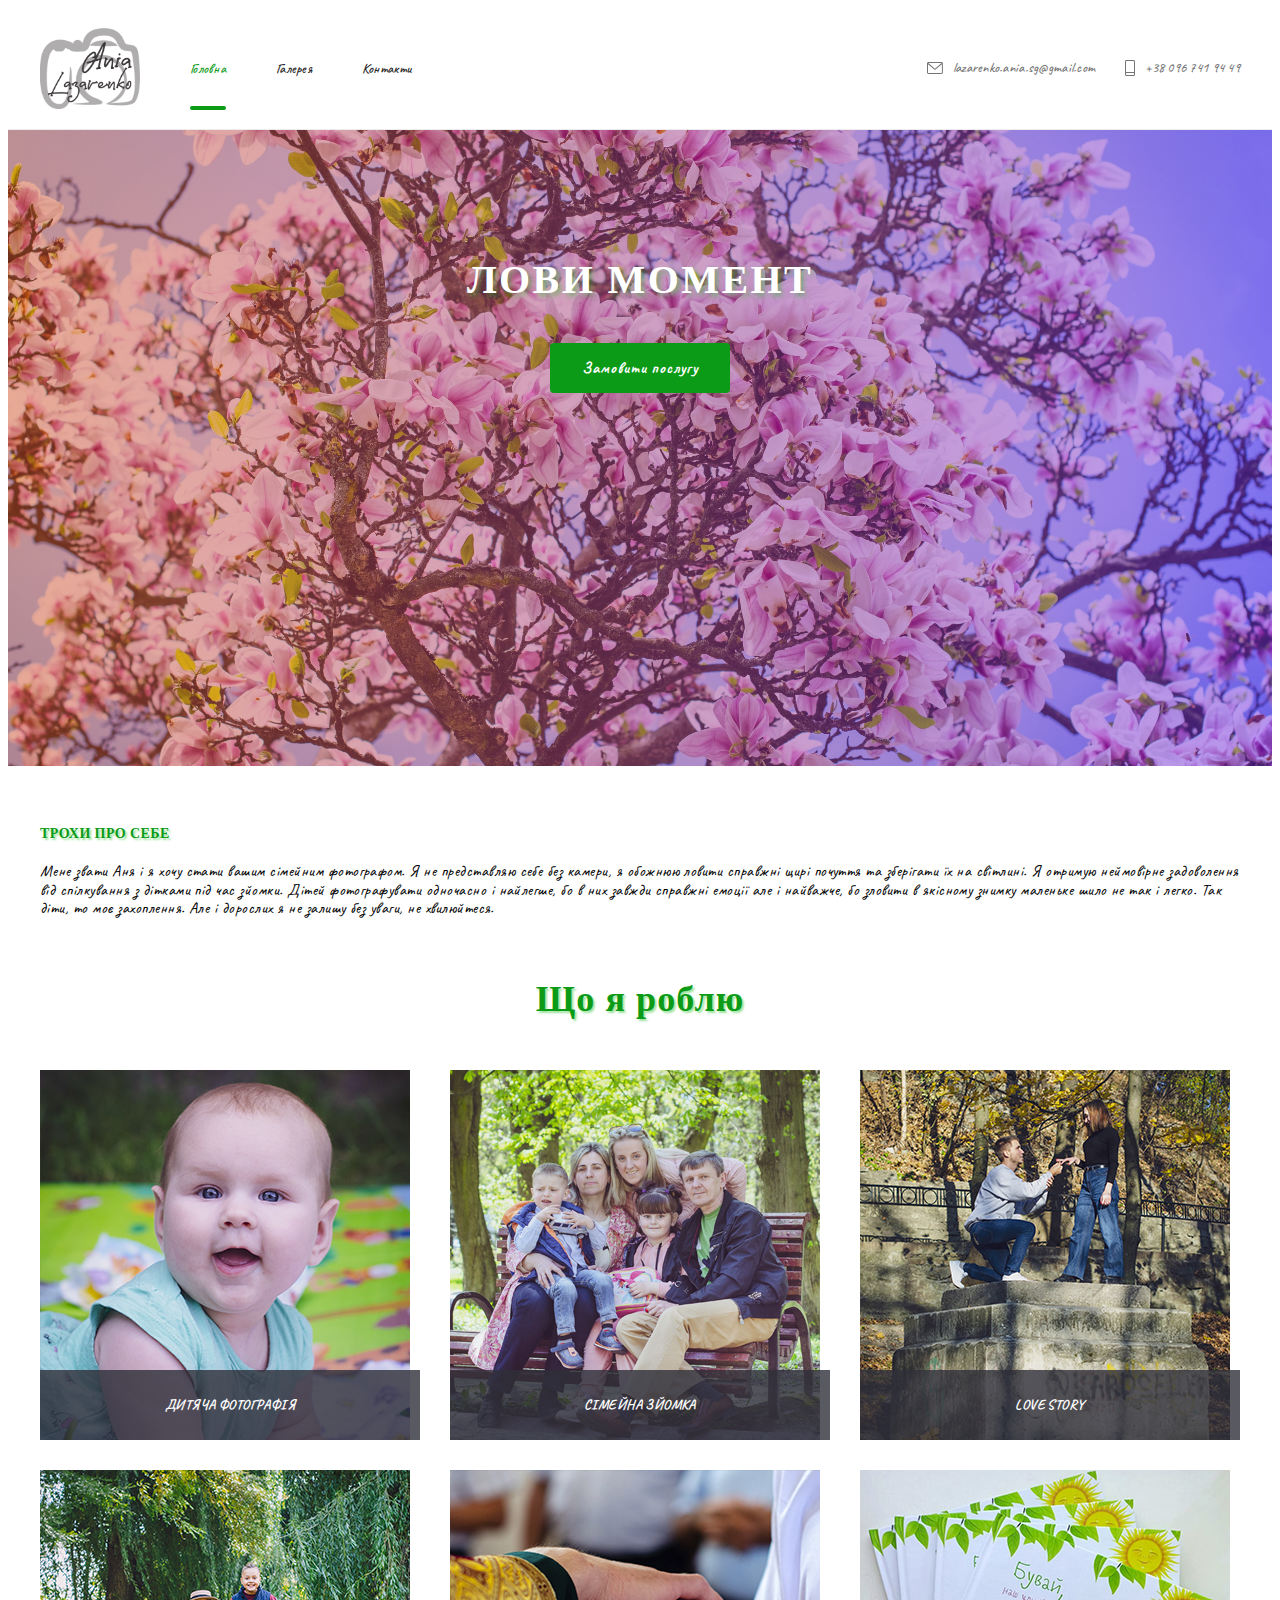
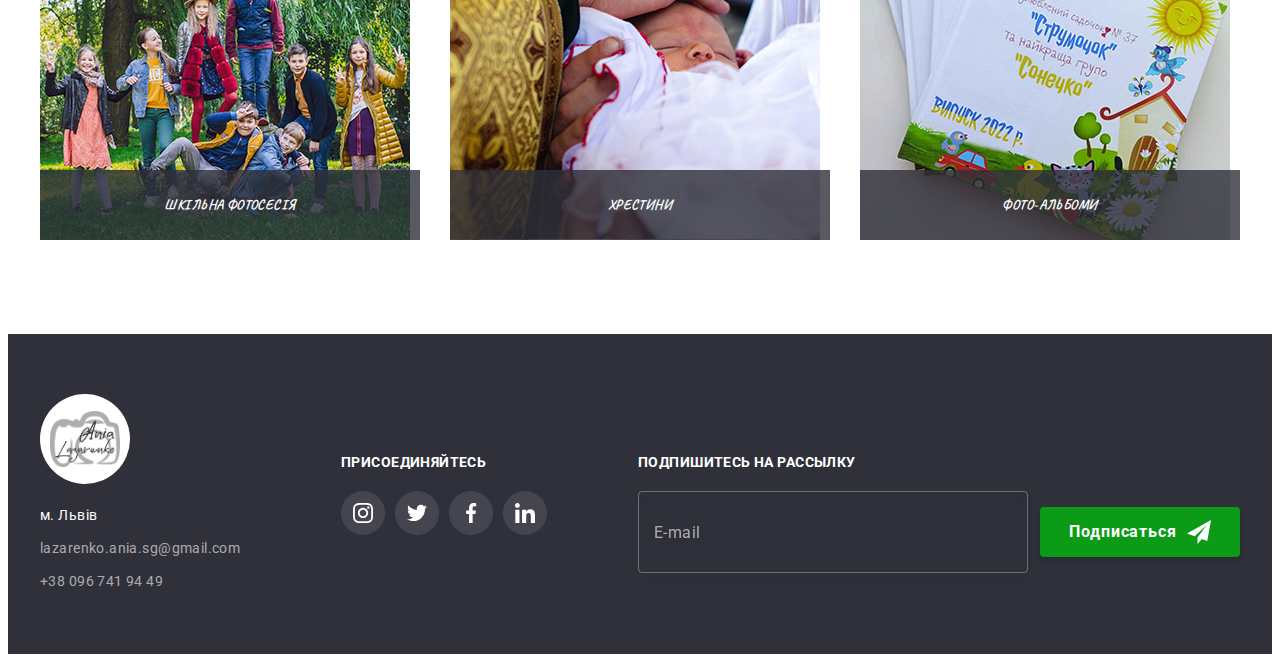
<file: index.html>
<!DOCTYPE html>
<html lang="ua">

<head>
    <meta charset="UTF-8">
    <meta http-equiv="X-UA-Compatible" content="IE=edge">
    <meta name="viewport" content="width=device-width, initial-scale=1.0">

    <title>photographer</title>

    <link rel="stylesheet" href="./css/main.min.css" />
    <link rel="preconnect" href="https://fonts.googleapis.com">
    <link rel="preconnect" href="https://fonts.gstatic.com" crossorigin>
    <link
        href="https://fonts.googleapis.com/css2?family=Raleway:wght@700&family=Roboto:wght@400;500;700;900&display=swap"
        rel="stylesheet">
    <link rel="stylesheet" href="https://cdnjs.cloudflare.com/ajax/libs/modern-normalize/1.1.0/modern-normalize.min.css"
        integrity="sha512-wpPYUAdjBVSE4KJnH1VR1HeZfpl1ub8YT/NKx4PuQ5NmX2tKuGu6U/JRp5y+Y8XG2tV+wKQpNHVUX03MfMFn9Q=="
        crossorigin="anonymous" referrerpolicy="no-referrer" />

    <link
        href="https://fonts.googleapis.com/css2?family=Caveat:wght@400;500;600&family=Montserrat:wght@400;700&family=Press+Start+2P&family=Raleway:wght@700&family=Roboto:wght@400;500;700&display=swap"
        rel="stylesheet">

</head>

<body>
    <header class="header">
        <div class="container">
            <nav class="nav">
                <a lang="en" href="./index.html" class="logo nav__logo link">
                    <img src="./imeges/lazarenko.png" alt="Анна Лазаренко" width="100">
                </a>

                <ul class="menu list">
                    <li class="menu__item">
                        <a href="./index.html" class="menu__link link current">Головна</a>
                    </li>
                    <li class="menu__item">
                        <a href="./portfolio.html" class="menu__link link">Галерея</a>
                    </li>
                    <li class="menu__item">
                        <a href="" class="menu__link link">Контакти</a>
                    </li>
                </ul>
            </nav>
            <ul class="list contact">
                <li class="contact__item">
                    <a href="mailto:lazarenko.ania.sg@gmail.com" class="contact__our contact__our-top link">
                        <svg class="contact__icon" width="16" height="12">
                            <use href="./imeges/icons.svg#icon-envelope"></use>
                        </svg>
                        lazarenko.ania.sg@gmail.com</a>
                </li>
                <li class="contact__item">
                    <a href="tel:+380967419449" class="contact__our contact__our-bottom link">
                        <svg class="contact__icon" width="10" height="16">
                            <use href="./imeges/icons.svg#icon-phone"></use>
                        </svg>
                        +38 096 741 94 49</a>
                </li>
            </ul>

            <button type="button" class="menu-open-btn">
                <svg class="mobil__icon" width="40" height="40" aria-label="переключатель мобильног меню">
                    <use href="./imeges/icons.svg#icon-mob-open" class="mobil__icon-open"></use>
                </svg>
            </button>



            <div class="mobil is-hidden">

                <div class="mobil-container">
                    <nav class="mobil-nav">
                        <button type="button" class="mobil__button">
                            <svg class="mobil__icon" width="40" height="40" aria-label="переключатель мобильног меню">
                                <use href="./imeges/icons.svg#icon-mob-close" class="mobil__icon-close"></use>
                            </svg>
                        </button>
                        <ul class="mob-menu list">
                            <li class="mob-menu__item">
                                <a href="./index.html" class="mob-menu__link link current">Головна</a>
                            </li>
                            <li class="mob-menu__item">
                                <a href="./portfolio.html" class="mob-menu__link link">Галерея</a>
                            </li>
                            <li class="mob-menu__item">
                                <a href="" class="mob-menu__link link">Контакты</a>
                            </li>
                        </ul>
                    </nav>
                    <div>
                        <div class="mob-menu_bottom">
                            <ul class="list mob-contact">

                                <li class="mob-contact__item">
                                    <a href="tel:+380967419449" class="mob-contact__our tel link">
                                        +38 096 741 94 49</a>

                                </li>
                                <li class="mob-contact__item">
                                    <a href="mailto:lazarenko.ania.sg@gmail.com" class="mob-contact__our mail link">
                                        lazarenko.ania.sg@gmail.com</a>
                                </li>
                            </ul>
                        </div>
                        <ul class="social-networks list">
                            <li class="social-networks__item">
                                <a href="" class="social-networks__link link">Instagram</a>
                            </li>
                            <li class="social-networks__item">
                                <a href="" class="social-networks__link link">Twitter</a>
                            </li>
                            <li class="social-networks__item">
                                <a href="" class="social-networks__link link">Facebook</a>
                            </li>
                            <li class="social-networks__item">
                                <a href="" class="social-networks__link link">LinkedIn</a>
                            </li>
                        </ul>
                    </div>
                </div>



            </div>
        </div>
    </header>




    <main>
        <section class="hero">
            <div class="container">
                <h1 class="hero-title">Лови момент</h1>
                <button data-modal-open type="button" class="hero-button button">
                    Замовити послугу
                </button>
            </div>
        </section>


        <section class="about">
            <div class="container">
                <h2 class="about-title">Трохи про себе</h2>
                <p class="about-text">Мене звати Аня і я хочу стати вашим сімейним фотографом. Я не представляю себе без
                    камери,
                    я обожнюю ловити справжні щирі почуття та зберігати їх на світлині. Я отримую неймовірне задоволення
                    від спілкування з дітками під час
                    зйомки. Дітей фотографувати одночасно і найлегше, бо в них завжди справжні емоції але і найважче, бо
                    зловити в
                    якісному знимку маленьке шило не так і легко. Так діти, то моє захоплення. Але і дорослих я не
                    залишу без уваги, не хвилюйтеся. </p>
            </div>
        </section>

        <section class="we-doing">
            <div class="container">
                <h2 class="we-doing-title  title">Що я роблю</h2>
                <ul class="list we-doing-list ">
                    <li class="we-doing-item">
                        <img src="./imeges/children.jpg" alt="дитина" width="370" />
                        <p class="we-doing-img-title">Дитяча фотографія</p>

                    </li>
                    <li class="we-doing-item">
                        <img src="./imeges/femily.jpg" alt="сім'я" width="370" />
                        <p class="we-doing-img-title">Сімейна зйомка</p>
                    </li>
                    <li class="we-doing-item">
                        <img src="./imeges/love-story.jpg" alt="закохані" width="370" />
                        <p class="we-doing-img-title" lang="en">love story</p>
                    </li>
                    <li class="we-doing-item">
                        <img src="./imeges/clas.jpg" alt="однокласники" width="370" />
                        <p class="we-doing-img-title">шкільна фотосесія</p>

                    </li>
                    <li class="we-doing-item">
                        <img src="./imeges/christening.jpg" alt="хрещення дитини" width="370" />
                        <p class="we-doing-img-title">Хрестини</p>
                    </li>
                    <li class="we-doing-item">
                        <img src="./imeges/albom.jpg" alt="фото-альбоми" width="370" />
                        <p class="we-doing-img-title">фото-альбоми</p>
                    </li>
                </ul>
            </div>
        </section>

        <!-- <section class="team">
            <div class="container">
                <h2 class="team-title title">Наша команда</h2>
                <ul class="team-list list">
                    <li class="team-item">
                        <picture>
                            <source srcset="./imeges/igor.jpg 1x, ./imeges/igor-2x.jpg 2x" media="(min-width: 1200px)">
                            <source srcset="./imeges/igor-tabl.jpg 1x, ./imeges/igor-tabl-2x.jpg 2x"
                                media="(min-width: 768px)">
                            <source srcset="./imeges/igor-mob.jpg 1x, ./imeges/igor-mob-2x.jpg 2x"
                                media="(min-width: 480px)">
                            <img src="./imeges/igor-mob.jpg" alt="Игорь Демьяненко" class="team-img" width="450" />
                        </picture>
                        <div class="team-name">
                            <h3 class="team-post-title">Игорь Демьяненко</h3>
                            <p lang="en" class="team-text">Product Designer</p>
                            <ul class="masters-soc-list list">
                                <li class="masters-soc-item">
                                    <a href="" class="masters-soc-link link">
                                        <svg class="masters-soc-icon" width="20" height="20">
                                            <use href="./imeges/icons.svg#icon-instagram"></use>
                                        </svg>
                                    </a>
                                </li>
                                <li class="masters-soc-item">
                                    <a href="" class="masters-soc-link link">
                                        <svg class="masters-soc-icon" width="20" height="20">
                                            <use href="./imeges/icons.svg#icon-twitter"></use>
                                        </svg>
                                    </a>
                                </li>
                                <li class="masters-soc-item">
                                    <a href="" class="masters-soc-link link">
                                        <svg class="masters-soc-icon" width="20" height="20">
                                            <use href="./imeges/icons.svg#icon-facebook"></use>
                                        </svg>
                                    </a>
                                </li>

                                <li class="masters-soc-item">
                                    <a href="" class="masters-soc-link link">
                                        <svg class="masters-soc-icon" width="20" height="20">
                                            <use href="./imeges/icons.svg#icon-linkedin"></use>
                                        </svg>
                                    </a>
                                </li>
                            </ul>

                        </div>
                    </li>

                    <li class="team-item">
                        <picture>
                            <source srcset="./imeges/olga.jpg 1x, ./imeges/olga-2x.jpg 2x" media="(min-width: 1200px)">
                            <source srcset="./imeges/olga-tabl.jpg 1x, ./imeges/olga-tabl-2x.jpg 2x"
                                media="(min-width: 768px)">
                            <source srcset="./imeges/olga-mob.jpg 1x, ./imeges/olga-mob-2x.jpg 2x"
                                media="(min-width: 480px)">
                            <img src="./imeges/olga-mob.jpg" alt="Ольга Репина" class="team-img" width="450" />
                        </picture>

                        <div class="team-name">
                            <h3 class="team-post-title">Ольга Репина</h3>
                            <p lang="en" class="team-text">Frontend Developer</p>
                            <ul class="masters-soc-list list">
                                <li class="masters-soc-item">
                                    <a href="" class="masters-soc-link link">
                                        <svg class="masters-soc-icon" width="20" height="20">
                                            <use href="./imeges/icons.svg#icon-instagram"></use>
                                        </svg>
                                    </a>
                                </li>
                                <li class="masters-soc-item">
                                    <a href="" class="masters-soc-link link">
                                        <svg class="masters-soc-icon" width="20" height="20">
                                            <use href="./imeges/icons.svg#icon-twitter"></use>
                                        </svg>
                                    </a>
                                </li>
                                <li class="masters-soc-item">
                                    <a href="" class="masters-soc-link link">
                                        <svg class="masters-soc-icon" width="20" height="20">
                                            <use href="./imeges/icons.svg#icon-facebook"></use>
                                        </svg>
                                    </a>
                                </li>

                                <li class="masters-soc-item">
                                    <a href="" class="masters-soc-link link">
                                        <svg class="masters-soc-icon" width="20" height="20">
                                            <use href="./imeges/icons.svg#icon-linkedin"></use>
                                        </svg>
                                    </a>
                                </li>
                            </ul>
                        </div>
                    </li>

                    <li class="team-item">
                        <picture>
                            <source srcset="./imeges/nikoly.jpg 1x, ./imeges/nikoly-2x.jpg 2x"
                                media="(min-width: 1200px)">
                            <source srcset="./imeges/nikoly-tabl.jpg 1x, ./imeges/nikoly-tabl-2x.jpg 2x"
                                media="(min-width: 768px)">
                            <source srcset="./imeges/nikoly-mob.jpg 1x, ./imeges/nikoly-mob-2x.jpg 2x"
                                media="(min-width: 480px)">
                            <img src="./imeges/nikoly-mob.jpg" alt="Николай Тарасов" class="team-img" width="450" />
                        </picture>
                        <div class="team-name">
                            <h3 class="team-post-title">Николай Тарасов</h3>
                            <p lang="en" class="team-text">Marketing</p>
                            <ul class="masters-soc-list list">
                                <li class="masters-soc-item">
                                    <a href="" class="masters-soc-link link">
                                        <svg class="masters-soc-icon" width="20" height="20">
                                            <use href="./imeges/icons.svg#icon-instagram"></use>
                                        </svg>
                                    </a>
                                </li>
                                <li class="masters-soc-item">
                                    <a href="" class="masters-soc-link link">
                                        <svg class="masters-soc-icon" width="20" height="20">
                                            <use href="./imeges/icons.svg#icon-twitter"></use>
                                        </svg>
                                    </a>
                                </li>
                                <li class="masters-soc-item">
                                    <a href="" class="masters-soc-link link">
                                        <svg class="masters-soc-icon" width="20" height="20">
                                            <use href="./imeges/icons.svg#icon-facebook"></use>
                                        </svg>
                                    </a>
                                </li>

                                <li class="masters-soc-item">
                                    <a href="" class="masters-soc-link link">
                                        <svg class="masters-soc-icon" width="20" height="20">
                                            <use href="./imeges/icons.svg#icon-linkedin"></use>
                                        </svg>
                                    </a>
                                </li>
                            </ul>
                        </div>
                    </li>

                    <li class="team-item">
                        <picture>
                            <source srcset="./imeges/mihail.jpg 1x, ./imeges/mihail-2x.jpg 2x"
                                media="(min-width: 1200px)">
                            <source srcset="./imeges/mihail-tabl.jpg 1x, ./imeges/mihail-tabl-2x.jpg 2x"
                                media="(min-width: 768px)">
                            <source srcset="./imeges/mihail-mob.jpg 1x, ./imeges/mihail-mob-2x.jpg 2x"
                                media="(min-width: 480px)">
                            <img src="./imeges/mihail-mob.jpg" alt="Михаил Ермаков" class="team-img" width="450" />
                        </picture>


                        <div class="team-name">
                            <h3 class="team-post-title">Михаил Ермаков</h3>
                            <p lang="en" class="team-text">UI Designer</p>
                            <ul class="masters-soc-list list">
                                <li class="masters-soc-item">
                                    <a href="" class="masters-soc-link link">
                                        <svg class="masters-soc-icon" width="20" height="20">
                                            <use href="./imeges/icons.svg#icon-instagram"></use>
                                        </svg>
                                    </a>
                                </li>
                                <li class="masters-soc-item">
                                    <a href="" class="masters-soc-link link">
                                        <svg class="masters-soc-icon" width="20" height="20">
                                            <use href="./imeges/icons.svg#icon-twitter"></use>
                                        </svg>
                                    </a>
                                </li>
                                <li class="masters-soc-item">
                                    <a href="" class="masters-soc-link link">
                                        <svg class="masters-soc-icon" width="20" height="20">
                                            <use href="./imeges/icons.svg#icon-facebook"></use>
                                        </svg>
                                    </a>
                                </li>

                                <li class="masters-soc-item">
                                    <a href="" class="masters-soc-link link">
                                        <svg class="masters-soc-icon" width="20" height="20">
                                            <use href="./imeges/icons.svg#icon-linkedin"></use>
                                        </svg>
                                    </a>
                                </li>
                            </ul>
                        </div>
                    </li>
                </ul>
            </div>
        </section> -->

        <!-- <section class="client">
            <div class="container">
                <h2 class="client-title title">Постоянные клиенты</h2>
                <ul class="client-list list">
                    <li class="client-item">
                        <a href="" class="client-link link">
                            <svg class="client-icon" width="106" height="60">
                                <use href="./imeges/icons.svg#icon-ya"></use>
                            </svg>
                        </a>
                    </li>
                    <li class="client-item">
                        <a href="" class="client-link link">
                            <svg class="client-icon" width="106" height="60">
                                <use href="./imeges/icons.svg#icon-teg"></use>
                            </svg>
                        </a>
                    </li>
                    <li class="client-item">
                        <a href="" class="client-link link">
                            <svg class="client-icon" width="106" height="60">
                                <use href="./imeges/icons.svg#icon-company"></use>
                            </svg>
                        </a>
                    </li>
                    <li class="client-item">
                        <a href="" class="client-link link">
                            <svg class="client-icon" width="106" height="60">
                                <use href="./imeges/icons.svg#icon-foster"></use>
                            </svg>
                        </a>
                    </li>
                    <li class="client-item">
                        <a href="" class="client-link link">
                            <svg class="client-icon" width="106" height="60">
                                <use href="./imeges/icons.svg#icon-brend"></use>
                            </svg>
                        </a>
                    </li>
                    <li class="client-item">
                        <a href="" class="client-link link">
                            <svg class="client-icon" width="106" height="60">
                                <use href="./imeges/icons.svg#icon-tegline"></use>
                            </svg>
                        </a>
                    </li>
                </ul>
            </div>
        </section> -->

    </main>

    <footer class="footer">
        <div class="container footer-container">
            <div class="address-join">
              
                    <div class="logo-address">
                        <div class="logo-address-footer">
                        <a lang="en" href="./index.html" class="logo footer__logo link">
                            <img src="./imeges/lazarenko.png" alt="Анна Лазаренко" width="100">
                        </a>
                        </div>
                        <address class="footer-address">
                            <ul class="list">
                                <li class="footer-address-city"> м. Львів </li>
                                <li class="footer-item"><a href="mailto:lazarenko.ania.sg@gmail.com"
                                        class="link footer-address-contact">lazarenko.ania.sg@gmail.com</a>
                                </li>
                                <li class="footer-item"> <a href="tel:+380967419449"
                                        class="link footer-address-contact">+38
                                        096
                                        741
                                        94 49</a>
                                </li>
                            </ul>
                        </address>
                    </div>
                
                <div class="footer-join">
                    <p class="footer-join-title">присоединяйтесь</p>
                    <ul class="join-list list">
                        <li class="join-item">
                            <a href="" class="join-link link">
                                <svg class="join-icon" width="20" height="20">
                                    <use href="./imeges/icons.svg#icon-instagram"></use>
                                </svg>
                            </a>
                        </li>
                        <li class="join-item">
                            <a href="" class="join-link link">
                                <svg class="join-icon" width="20" height="20">
                                    <use href="./imeges/icons.svg#icon-twitter"></use>
                                </svg>
                            </a>
                        </li>
                        <li class="join-item">
                            <a href="" class="join-link link">
                                <svg class="join-icon" width="20" height="20">
                                    <use href="./imeges/icons.svg#icon-facebook"></use>
                                </svg>
                            </a>
                        </li>

                        <li class="masters-soc-item">
                            <a href="" class="join-link link">
                                <svg class="join-icon" width="20" height="20">
                                    <use href="./imeges/icons.svg#icon-linkedin"></use>
                                </svg>
                            </a>
                        </li>
                    </ul>
                </div>
            </div>
            <div class="subscribe">
                <p class="subscribe-title">Подпишитесь на рассылку</p>
                <form class="subscribe-form">
                    <label class="subscribe-label">
                        <input type="email" class="subscribe-email-input" name="e-mail" placeholder="E-mail" required>
                    </label>

                    <button type="submit" class="button subscribe-button">Подписаться
                        <svg class="subscribe-icon" width="24" height="24">
                            <use href="./imeges/icons.svg#icon-send"></use>
                        </svg>
                    </button>
                </form>


            </div>

        </div>


    </footer>
    <!-- 
    <div data-modal class="backdrop is-hidden">
        <div class="modal">
            <p class="modal-title">Оставьте свои данные, мы вам перезвоним</p>
            <button data-modal-close type="button" class="modal-button">
                <svg class="modal-button-icon" width="30" height="30">
                    <use href="./imeges/icons.svg#icon-close"></use>
                </svg>
            </button>

            <form class="modal-form">
                <label class="modal-label">
                    Имя
                    <span class="modal-span">
                        <input type="text" class="modal-input" name="user-name" placeholder=" " required>
                        <svg class="modal-icon" width="18" height="18">
                            <use href="./imeges/icons.svg#icon-person"></use>
                        </svg>
                    </span>
                </label>

                <label class="modal-label">
                    Телефон
                    <span class="modal-span">
                        <input type="tel" class="modal-input" name="phone" placeholder=" " required>
                        <svg class="modal-icon" width="18" height="18">
                            <use href="./imeges/icons.svg#icon-phone-form"></use>
                        </svg>
                    </span>
                </label>

                <label class="modal-label">
                    Почта
                    <span class="modal-span">
                        <input type="email" class="modal-input" name="email" placeholder=" " required>
                        <svg class="modal-icon" width="18" height="18">
                            <use href="./imeges/icons.svg#icon-email"></use>
                        </svg>

                    </span>

                </label>
                <label class="modal-label">
                    Комментарий
                    <textarea name="modal-textarea" class="modal-textarea" placeholder="Введите текст"></textarea>
                </label>
                <div class="box-good">
                    <input type="checkbox" id="good" class="check-input">
                    <label class="check-label" for="good">
                        <span class="box-icon"></span>
                        Соглашаюсь с рассылкой и принимаю
                        <a href="" class="check-link"> Условия договора</a>
                    </label>

                </div>

                <button type="submit" class="button modal-but">Отправить</button>


            </form>

        </div>
    </div> -->

    <!-- <script src="./js/modal.js"></script> -->
    <script src="./js/menu.js"></script>
</body>

</html>
</file>
<file: css/main.min.css>
:root{--title-color: #212121;--second-title-color: #212121;--accent-color: #0b9b17;--accent-second-color: #FFFFFF;--nav-color: #212121;--text-color: #757575;--background-accent-color: #2F303A;--background-color: #FFFFFF;--portfolio-button-color: #212121;--background-section-color: #F5F4FA;--icon-color: #AFB1B8}.visually-hidden{position:absolute;width:1px;height:1px;margin:-1px;border:0;padding:0;white-space:nowrap;clip-path:inset(100%);clip:rect(0 0 0 0);overflow:hidden}body{font-family:"Caveat",san-serif;background:var(--background-color)}.list{list-style:none}.title{font-weight:700;font-size:36px;line-height:42px;text-align:center;letter-spacing:.03em;color:var(--title-color)}.button{border-radius:4px;cursor:pointer;padding:0px;border:0}p,h1,h2,h3,h4,h5,h6{margin:0}ul{margin:0;padding-left:0}.link{text-decoration:none}.container{padding-left:15px;padding-right:15px;margin:0 auto}@media screen and (min-width: 480px){.container{max-width:480px}}@media screen and (min-width: 768px){.container{max-width:768px}}@media screen and (min-width: 1200px){.container{max-width:1200px}}img{display:block;max-width:100%;height:auto}.logo{padding:20px 0;margin-right:50px}.logo.footer__logo{padding:0;margin:0}.header{border-bottom:1px solid #ececec;background-color:var(--background-color)}.header .container{display:flex}.nav{display:flex;align-items:center}.menu{display:none}@media screen and (min-width: 768px){.menu{display:flex}}.contact{display:none}@media screen and (min-width: 768px){.contact{display:block;margin-left:auto}}@media screen and (min-width: 1200px){.contact{display:flex;margin-left:auto;align-items:center;justify-content:center}}.menu__link{font-family:"Caveat";font-weight:500;font-size:14px;line-height:1.4;letter-spacing:.02em;color:var(--nav-color);display:block;padding:32px 0;transition:color 250ms cubic-bezier(0.4, 0, 0.2, 1)}.contact__item:not(:last-child){margin-right:50px}@media screen and (min-width: 768px){.contact__item:not(:last-child){margin-right:0;margin-bottom:10px}}@media screen and (min-width: 1200px){.contact__item:not(:last-child){margin-right:30px;margin-bottom:0}}.contact__our.contact__our-top{padding-top:40px}@media screen and (min-width: 1200px){.contact__our.contact__our-top{padding-top:32px;padding-bottom:32px}}.contact__our.contact__our-bottom{padding-bottom:40px}@media screen and (min-width: 1200px){.contact__our.contact__our-bottom{padding-top:32px;padding-bottom:32px}}.menu__link:hover,.menu__link:focus,.contact__our:hover,.contact__our:focus{color:var(--accent-color)}.contact__our{display:flex;padding:32px 0;align-items:center;font-family:"Caveat";font-weight:500;font-size:14px;line-height:1.14;letter-spacing:.02em;color:var(--text-color);fill:var(--text-color);transition:color 250ms cubic-bezier(0.4, 0, 0.2, 1)}@media screen and (min-width: 768px){.contact__our{padding:0}}.menu__link.link.current{color:var(--accent-color)}.contact__icon{display:flex;margin-right:10px;justify-content:center;align-items:center;fill:currentColor}.menu__item{position:relative}.menu__item:not(:last-child){margin-right:50px}@media screen and (min-width: 768px){.current::after{content:"";position:absolute;display:block;bottom:0;width:100%;height:4px;background:var(--accent-color);border-radius:2px}}.menu-open-btn{display:block;margin-left:auto;background-color:rgba(0,0,0,0);border:none;transition:fill 250ms cubic-bezier(0.4, 0, 0.2, 1)}@media screen and (min-width: 768px){.menu-open-btn{display:none}}.menu-open-btn:hover,.menu-open-btn:focus{fill:var(--accent-color)}.hero{background-color:var(--background-accent-color);padding-top:118px;padding-bottom:118px;background-image:linear-gradient(to right, rgba(226, 77, 23, 0.4), rgba(104, 26, 248, 0.4)),url("../imeges/hero.jpg");height:400px;max-width:1600px;margin-left:auto;margin-right:auto;background-repeat:no-repeat;background-size:cover;background-position:center}.hero-title{margin-bottom:30px;max-width:360px;margin-left:auto;margin-right:auto;font-family:"Press+Start+2P",san-serif;font-weight:900;font-size:40px;line-height:1.62;text-align:center;letter-spacing:.06em;text-transform:uppercase;color:var(--accent-second-color);text-shadow:3px 3px 5px rgba(13,184,13,.4)}.hero-button{margin:0 auto;padding:10px 32px;font-family:"Caveat";font-weight:700;font-size:16px;line-height:1.88;display:flex;align-items:center;text-align:center;letter-spacing:.06em;color:var(--accent-second-color);background:var(--accent-color)}.about{padding-top:60px;padding-bottom:60px}.about-title{font-family:"Press+Start+2P&family";margin-bottom:20px;font-size:14px;line-height:16px;letter-spacing:.03em;text-transform:uppercase;color:var(--accent-color);text-shadow:2px 2px 2px rgba(13,184,13,.4)}.about-text{font-family:"Caveat";font-size:16px;line-height:1.17;letter-spacing:.03em}.we-doing{padding-bottom:94px}.we-doing-title{font-family:"Press+Start+2P&family";color:var(--accent-color);text-shadow:2px 2px 2px rgba(13,184,13,.4)}.we-doing-list{display:flex;margin-top:50px;gap:30px;flex-wrap:wrap}.we-doing-item{position:relative}@media screen and (min-width: 768px){.we-doing-item{width:calc((100% - 30px)/2)}}@media screen and (min-width: 1200px){.we-doing-item{width:calc((100% - 60px)/3)}}.we-doing-img-title{position:absolute;bottom:0;display:flex;font-family:"Caveat";font-style:normal;font-weight:400;font-size:10px;line-height:1.17;text-align:center;letter-spacing:.03em;text-transform:uppercase;align-items:center;justify-content:center;height:30px;width:100%;color:var(--accent-second-color);background:rgba(47,48,58,.8)}@media screen and (min-width: 1200px){.we-doing-img-title{font-weight:700;font-size:14px;height:70px}}.team{background:var(--background-section-color);padding-top:60px;padding-bottom:60px}@media screen and (min-width: 1200px){.team{padding-top:94px;padding-bottom:94px}}.team-name{padding:30px 0}.team-list{display:flex;flex-wrap:wrap;gap:30px}.team-item{width:100%;box-shadow:0px 1px 3px rgba(0,0,0,.12),0px 1px 1px rgba(0,0,0,.14),0px 2px 1px rgba(0,0,0,.2);border-radius:0px 0px 4px 4px;background-color:var(--background-color)}@media screen and (min-width: 768px){.team-item{width:calc((100% - 30px)/2)}}@media screen and (min-width: 1200px){.team-item{width:calc((100% - 90px)/4)}}.team-post-title{margin-bottom:10px;font-weight:500;font-size:16px;line-height:1.19;text-align:center;letter-spacing:.03em;color:var(--title-color)}.team-text{margin-bottom:16px;font-size:16px;line-height:1.19;text-align:center;letter-spacing:.03em;color:var(--text-color)}.masters-soc-item{width:44px;height:44px;margin-right:10px;fill:currentColor}.masters-soc-item:last-child{margin-right:0}.team-title{margin-bottom:30px}@media screen and (min-width: 1200px){.team-title{margin-bottom:50px}}.masters-soc-link{display:flex;width:100%;height:100%;border-radius:50%;background-color:var(--background-color);align-items:center;justify-content:center;fill:var(--icon-color);transition:background-color 250ms cubic-bezier(0.4, 0, 0.2, 1),fill 250ms cubic-bezier(0.4, 0, 0.2, 1)}.masters-soc-link:hover,.masters-soc-link:focus{fill:var(--accent-second-color);background-color:var(--accent-color)}.team-img{display:block;margin-left:auto;margin-right:auto}.masters-soc-list{display:flex;justify-content:center}.client{padding-top:60px;padding-bottom:60px}@media screen and (min-width: 1200px){.client{padding-top:94px;padding-bottom:94px}}.client-title{margin-bottom:30px}@media screen and (min-width: 1200px){.client-title{margin-bottom:50px}}.client-list{display:flex;flex-wrap:wrap;gap:30px}.client-link{display:flex;flex-wrap:wrap;height:92px;width:100%;border:1px solid var(--icon-color);border-radius:4px;align-items:center;justify-content:center;fill:var(--icon-color);transition:border-color 250ms cubic-bezier(0.4, 0, 0.2, 1),fill 250ms cubic-bezier(0.4, 0, 0.2, 1);outline:rgba(0,0,0,0)}.client-link:hover,.client-link:focus{border-color:var(--accent-color);fill:var(--accent-color)}.client-item{display:flex;box-sizing:border-box;width:calc((100% - 30px)/2)}@media screen and (min-width: 768px){.client-item{width:calc((100% - 60px)/3)}}@media screen and (min-width: 1200px){.client-item{width:calc((100% - 150px)/6)}}.footer{padding-top:60px;padding-bottom:60px;background:var(--background-accent-color)}.address-join{display:block;margin-bottom:60px}@media screen and (min-width: 768px){.address-join{display:flex;width:100%;padding-right:89px;padding-left:76px;align-items:center}}@media screen and (min-width: 1200px){.address-join{padding:0;margin-bottom:0;width:507px;align-items:baseline}}.logo-address{text-align:center;margin-bottom:60px}@media screen and (min-width: 768px){.logo-address{margin-right:auto;margin-bottom:0}}@media screen and (min-width: 1200px){.logo-address{min-width:231px;text-align:left;margin-right:0;margin-bottom:0}}.logo-address-footer{display:flex;justify-content:center;align-items:center;width:70px;height:70px;padding:10px;border-radius:50%;background-color:var(--accent-second-color)}.footer-container{align-items:baseline}@media screen and (min-width: 768px){.footer-container{display:flex;flex-wrap:wrap;justify-content:center}}.footer-fiorst-logotype{display:block;font-family:"Raleway";font-weight:700;font-size:26px;line-height:1.19;letter-spacing:.03em;color:var(--accent-color)}.footer-address{font-family:"Roboto";font-style:normal;font-weight:400;font-size:14px;line-height:1.71;letter-spacing:.03em;margin-top:20px}.footer-address-city{color:var(--accent-second-color);transition:color 250ms cubic-bezier(0.4, 0, 0.2, 1)}.footer-address-contact{color:rgba(255,255,255,.6);transition:color 250ms cubic-bezier(0.4, 0, 0.2, 1)}.footer-item{margin-top:9px}.footer-address-city:hover,.footer-address-city:focus,.footer-address-contact:hover,.footer-address-contact:focus{color:var(--accent-color)}.footer-join{text-align:center}@media screen and (min-width: 1200px){.footer-join{text-align:left;margin-bottom:0;margin-left:70px}}.footer-join-title{margin-bottom:20px;font-family:"Roboto";font-style:normal;font-weight:700;font-size:14px;line-height:1.14;letter-spacing:.03em;text-transform:uppercase;color:#fff}.join-item{width:44px;height:44px;margin-right:10px;fill:var(--accent-second-color)}.join-icon{fill:var(--accent-second-color)}.join:last-child{margin-right:0}.join-link{display:flex;width:100%;height:100%;border-radius:50%;background-color:rgba(255,255,255,.1);align-items:center;justify-content:center;transition:background-color 250ms cubic-bezier(0.4, 0, 0.2, 1)}.join-link:hover,.join-link:focus{fill:var(--accent-second-color);background-color:var(--accent-color)}.join-list{display:flex;justify-content:center}@media screen and (min-width: 768px){.join-list{margin-bottom:0}}.subscribe{text-align:center}@media screen and (min-width: 1200px){.subscribe{margin-left:auto;text-align:left;justify-content:space-between}}.subscribe-title{font-family:"Roboto";font-weight:700;font-size:14px;line-height:1.14;letter-spacing:.03em;text-transform:uppercase;color:#fff;margin-bottom:20px}@media screen and (min-width: 768px){.subscribe-form{display:block;margin-left:auto;margin-right:auto}}@media screen and (min-width: 1200px){.subscribe-form{display:flex;justify-content:space-between;align-items:center}}.subscribe-email-input{width:100%;height:50px;background-color:rgba(0,0,0,0);border:1px solid rgba(255,255,255,.3);filter:drop-shadow(0px 4px 4px rgba(0, 0, 0, 0.15));border-radius:4px;padding:15px;font-family:"Roboto";font-weight:400;font-size:16px;line-height:1.25;letter-spacing:.03em;color:rgba(255,255,255,.6);outline:rgba(0,0,0,0);transition:border-color 250ms cubic-bezier(0.4, 0, 0.2, 1)}.subscribe-email-input::placeholder{font-family:"Roboto";font-weight:400;font-size:16px;line-height:1.25;letter-spacing:.03em;color:rgba(255,255,255,.6)}.subscribe-label:focus-within>.subscribe-email-input{border-color:var(--accent-color)}@media screen and (min-width: 768px){.subscribe-email-input{width:358px}}.subscribe-button{font-family:"Roboto";font-weight:700;font-size:16px;line-height:1.88;letter-spacing:.06em;color:#fff;background-color:var(--accent-color);box-shadow:0px 4px 4px rgba(0,0,0,.15);border-radius:4px;min-width:200px;margin-top:20px;padding:10px 28px}@media screen and (min-width: 768px){.subscribe-button{display:block;margin-left:auto;margin-right:auto}}@media screen and (min-width: 1200px){.subscribe-button{display:flex;align-items:center;justify-content:center;margin-top:0;margin-left:12px}}.subscribe-icon{margin-left:10px}.portfolio{padding:60px 0}@media screen and (min-width: 1200px){.portfolio{padding-top:94px;padding-bottom:94px}}.portfolio-list{display:flex;flex-wrap:wrap;margin-bottom:40px}@media screen and (min-width: 768px){.portfolio-list{justify-content:center}}.portfolio-button{padding-top:6px;padding-bottom:6px;padding-left:22px;padding-right:22px;font-family:inherit;font-weight:500;font-size:16px;line-height:1.62;text-align:center;letter-spacing:.03em;color:var(--portfolio-button-color);transition:background-color 250ms cubic-bezier(0.4, 0, 0.2, 1),color 250ms cubic-bezier(0.4, 0, 0.2, 1),box-shadow 250ms cubic-bezier(0.4, 0, 0.2, 1)}.portfolio-button:hover,.portfolio-button:focus{color:var(--accent-second-color);background-color:var(--accent-color);box-shadow:0px 3px 1px rgba(0,0,0,.1),0px 1px 2px rgba(0,0,0,.08),0px 2px 2px rgba(0,0,0,.12)}.portfolio-item:not(:last-child){margin-right:8px}.portfolio-item:nth-child(-n+3){margin-bottom:15px}@media screen and (min-width: 768px){.portfolio-item:nth-child(-n+3){margin-bottom:0}}.portfolio-button.portfolio-button-oll{color:var(--accent-second-color);background:var(--accent-color);box-shadow:0px 3px 1px rgba(0,0,0,.1),0px 1px 2px rgba(0,0,0,.08),0px 2px 2px rgba(0,0,0,.12)}.gallery{display:flex;flex-wrap:wrap;width:100%;gap:30px}.gallery-item{font-family:"Roboto";box-sizing:border-box;width:100%}@media screen and (min-width: 768px){.gallery-item{width:calc((100% - 30px)/2)}}@media screen and (min-width: 1200px){.gallery-item{width:calc((100% - 60px)/3)}}.gallery-name{padding:20px 24px;border-right:1px solid #eee;border-bottom:1px solid #eee;border-left:1px solid #eee}@media screen and (min-width: 768px){.gallery-name{flex-grow:1}}.gallery-link-title{margin-bottom:4px;font-weight:700;font-size:18px;line-height:2;letter-spacing:.06em;color:var(--second-title-color)}.gallery-link-text{font-size:16px;line-height:1.88;letter-spacing:.03em;color:var(--text-color)}.gallery-img{width:100%}.gallery-item-link{display:block;transition:box-shadow 250ms cubic-bezier(0.4, 0, 0.2, 1);width:100%}.gallery-item-link:hover,.gallery-item-link:focus{box-shadow:0px 1px 1px rgba(0,0,0,.12),0px 4px 4px rgba(0,0,0,.06),1px 4px 6px rgba(0,0,0,.16)}@media screen and (min-width: 768px){.gallery-item-link{display:flex;flex-direction:column;height:100%}}.gallery-top-wrap{width:100%;position:relative;overflow:hidden}.gallery-top-text{position:absolute;width:100%;height:100%;top:0;padding:63px 24px;font-family:"Roboto";font-style:normal;font-weight:400;font-size:18px;line-height:1.56;letter-spacing:.03em;color:#fff;background-color:rgba(33,150,243,.9);transform:translateY(101%);transition:transform 250ms cubic-bezier(0.4, 0, 0.2, 1);overflow:auto}.gallery-item:hover .gallery-top-text{transform:translateY(0)}.gallery-item-link:focus .gallery-top-text{transform:translateY(0)}.mobil{position:fixed;background-color:#fff;top:0;left:0;width:100vw;height:100vh;opacity:1;padding-top:21px;padding-right:21px;padding-bottom:48px;padding-left:40px;z-index:1;transition:opacity 250ms cubic-bezier(0.4, 0, 0.2, 1),visibility 250ms cubic-bezier(0.4, 0, 0.2, 1)}@media screen and (min-width: 768px){.mobil{display:none}}.mobil-container{display:flex;flex-direction:column;height:100%;justify-content:space-between}.mobil.is-hidden{opacity:0;pointer-events:none;visibility:collapse}.mobil__button{display:block;margin-left:auto;margin-bottom:8px;background-color:rgba(0,0,0,0);border:none;transition:fill 250ms cubic-bezier(0.4, 0, 0.2, 1)}.mobil__button:hover,.mobil__button:focus{fill:var(--accent-color)}.mobil-nav{margin-bottom:80px}.mob-menu__link{font-family:"Roboto";font-weight:500;font-size:40px;line-height:1.18;letter-spacing:.02em;color:var(--nav-color);transition:color 250ms cubic-bezier(0.4, 0, 0.2, 1)}.mob-menu__item{position:relative}.mob-menu__item:not(:last-child){margin-bottom:32px}.mob-contact__item:not(:last-child){margin-bottom:32px}.mob-menu__link:hover,.mob-menu__link:focus,.mob-contact__our:hover,.mob-contact__our:focus{color:var(--accent-color)}.mob-contact__our{display:block;font-weight:500;font-size:14px;line-height:1.14;letter-spacing:.02em;color:var(--text-color);fill:var(--text-color);transition:color 250ms cubic-bezier(0.4, 0, 0.2, 1)}.mob-contact__our.tel{font-family:"Roboto";font-weight:500;font-size:26px;line-height:1.18;letter-spacing:.02em;color:var(--accent-color)}@media screen and (min-width: 480px){.mob-contact__our.tel{font-size:34px}}.mob-contact__our.mail{font-family:"Roboto";font-weight:500;font-size:24px;line-height:1.17;letter-spacing:.02em;color:var(--text-color)}.mob-menu__link.link.current{color:var(--accent-color)}.mob-contact{margin-bottom:64px}.social-networks{display:flex;flex-wrap:wrap}.social-networks__item{padding:0 10px}.social-networks__item:not(:last-child){border-right:1px solid rgba(33,33,33,.2)}.social-networks__link{font-family:"Roboto";font-style:normal;font-weight:500;font-size:18px;line-height:1.22;letter-spacing:.02em;color:var(--accent-color)}/*# sourceMappingURL=main.min.css.map */
</file>
